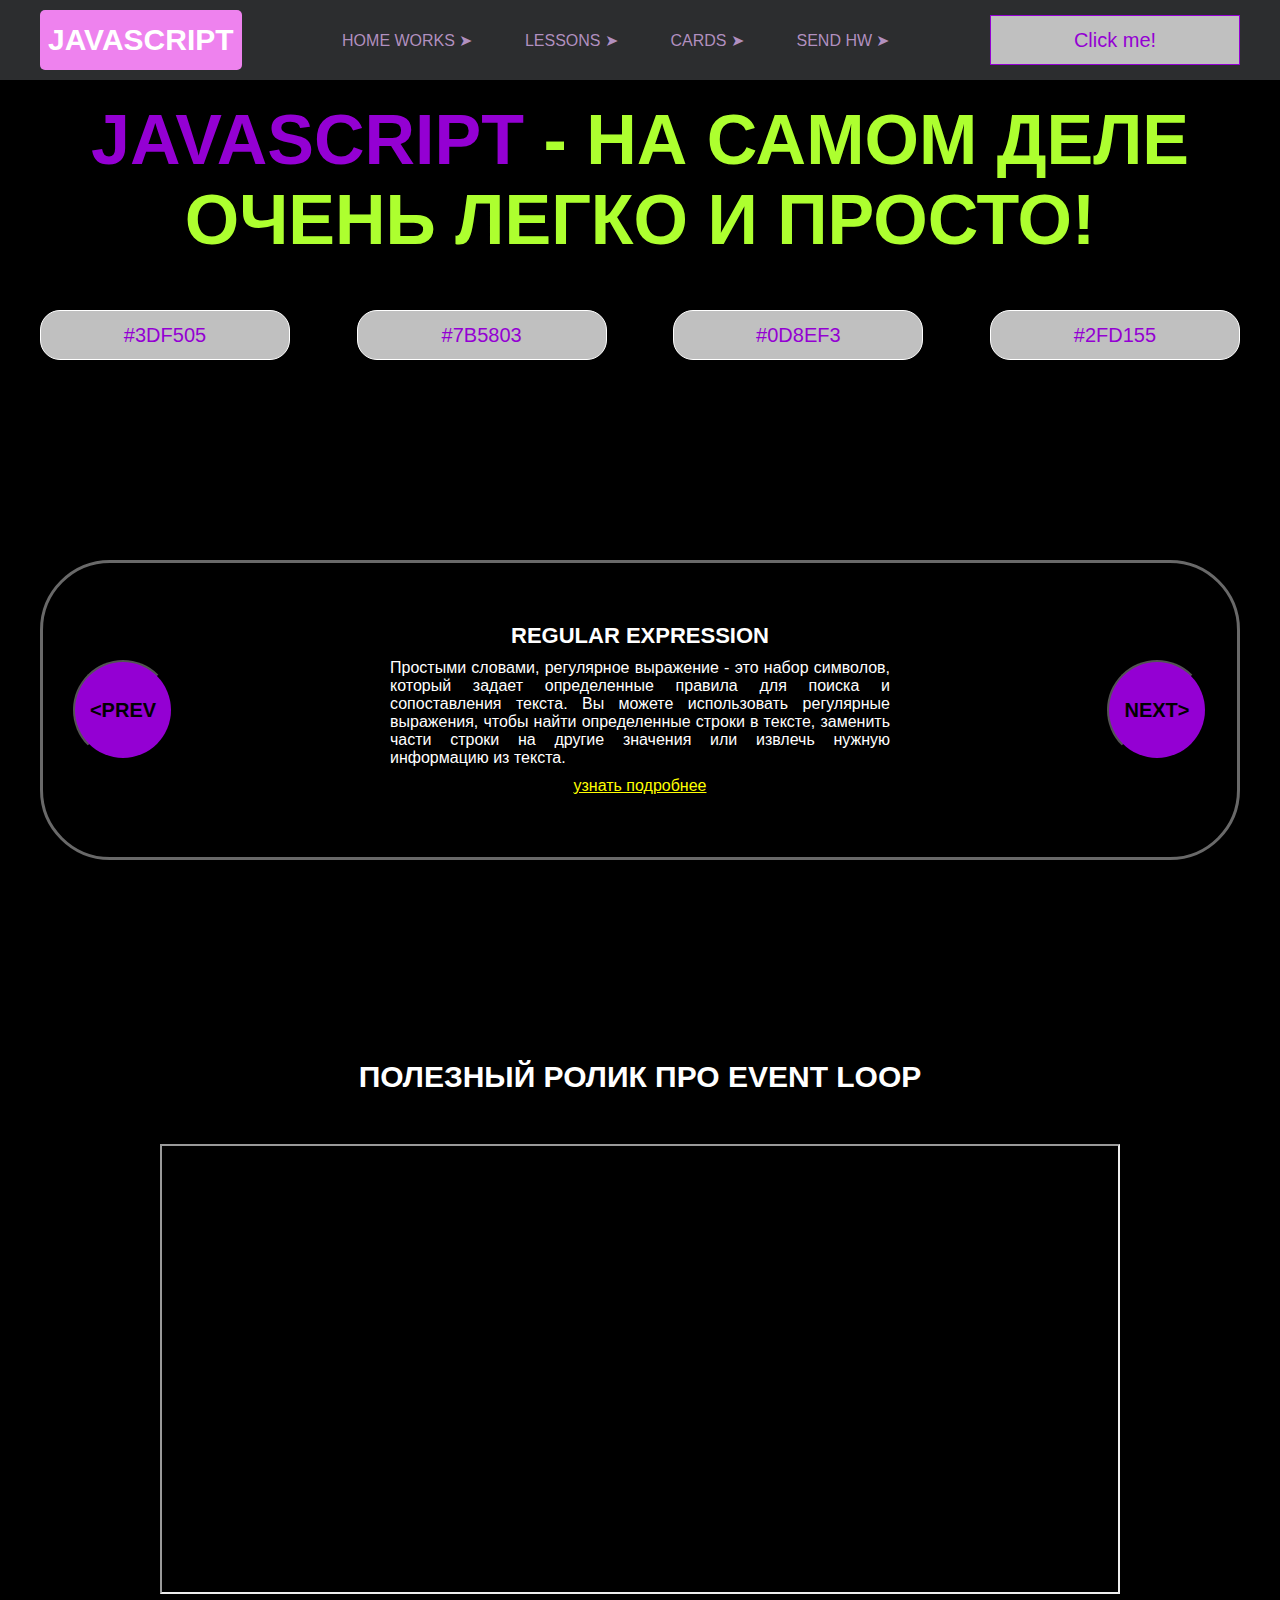
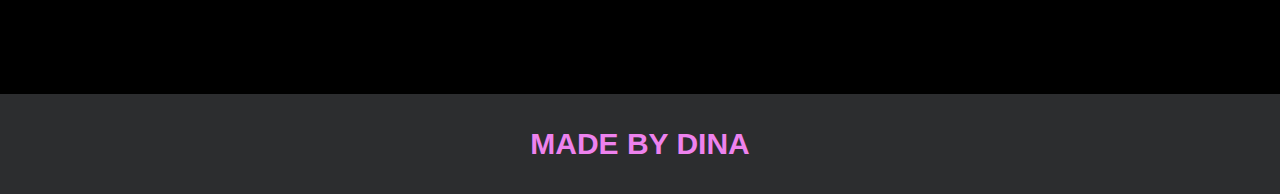
<file: index.html>
<!DOCTYPE html>
<html lang="en">
<head>
    <meta charset="UTF-8">
    <title>Java Script</title>
    <link rel="stylesheet" href="css/style.css">
    <link rel="stylesheet" href="css/core.css">
</head>
<body>

<div class="wrapper">
    <div class="header">
        <div class="container">
            <div class="inner_header">
                <a href="index.html">
                    <div class="logotype">
                        <h2>JavaScript</h2>
                    </div>
                </a>
                <ul class="menu">
                    <li class="menu_link">
                        <a href="pages/home_works.html">Home Works
                            &#10148;</a>
                    </li>
                    <li class="menu_link">
                        <a href="pages/lessons.html">Lessons
                            &#10148;</a>
                    </li>
                    <li class="menu_link">
                        <a href="pages/cards.html">Cards
                            &#10148;</a>
                    </li>
                    <li class="menu_link">
                        <a href="https://t.me/dikusyaaa" target="_blank">Send hw
                            &#10148;</a>
                    </li>
                </ul>
                <button class="btn" id="btn-get">Click me!</button>
            </div>
        </div>
    </div>
    <div class="main_block">
        <div class="container">
            <div class="inner_main">
                <h1><strong id="js-color">JavaScript</strong> - на самом деле очень легко и просто!</h1>
                <div class="colors-buttons">
                    <button class="btn btn-color"></button>
                    <button class="btn btn-color"></button>
                    <button class="btn btn-color"></button>
                    <button class="btn btn-color"></button>
                </div>
            </div>
        </div>
    </div>
    <div class="slider_block">
        <div class="container">
            <div class="inner_slider">
                <div class="slider">
                    <button class="btn-slide" id="prev">&lt;prev</button>
                    <div class="slide active_slide">
                        <div class="slide_card">
                            <h3>regular expression</h3>
                            <p>Простыми словами, регулярное выражение - это набор символов, который задает определенные правила для поиска и сопоставления текста. Вы можете использовать регулярные выражения, чтобы найти определенные строки в тексте, заменить части строки на другие значения или извлечь нужную информацию из текста.</p>
                            <a href="https://developer.mozilla.org/ru/docs/Web/JavaScript/Guide/Regular_expressions" target="_blank">узнать подробнее</a>
                        </div>
                    </div>
                    <div class="slide">
                        <div class="slide_card">
                            <h3>recursion</h3>
                            <p>Простыми словами, рекурсия - это, когда функция делает повторяющиеся вызовы самой себя для решения задачи, пока не достигнет определенного условия выхода из рекурсии.</p>
                            <a href="https://learn.javascript.ru/recursion" target="_blank">узнать подробнее</a>
                        </div>
                    </div>
                    <div class="slide">
                        <div class="slide_card">
                            <h3>json</h3>
                            <p>Простыми словами, JSON - это способ представления данных в виде текста, чтобы они могли быть легко поняты и использованы различными программами. Он использует простые правила для описания объектов и массивов, а также для представления простых типов данных, таких как строки, числа, логические значения и т.д.</p>
                            <a href="https://developer.mozilla.org/ru/docs/Learn/JavaScript/Objects/JSON" target="_blank">узнать подробнее</a>
                        </div>
                    </div>
                    <div class="slide">
                        <div class="slide_card">
                            <h3>event loop</h3>
                            <p>Простыми словами, event loop похож на дежурного, который непрерывно проверяет, произошло ли какое-либо событие, и реагирует на него, когда оно происходит. Он имеет список задач, которые нужно выполнить, и он перебирает этот список событий одно за другим, обрабатывая каждое событие, когда оно наступает.</p>
                            <a href="https://highload.today/kak-ustroen-event-loop-v-javascript-parallelnaya-model-i-tsikl-sobytij/" target="_blank">узнать подробнее</a>
                        </div>
                    </div>
                    <button class="btn-slide" id="next">next&gt;</button>
                </div>
            </div>
        </div>
    </div>
    <div class="block_video">
        <div class="container">
            <h3>Полезный ролик про Event Loop</h3>
            <div class="inner_block_video">
                <iframe width="80%" height="450" src="https://www.youtube.com/embed/zDlg64fsQow" title="YouTube video player" frameborder="2" allow="autoplay; clipboard-write; encrypted-media; gyroscope; picture-in-picture; web-share" allowfullscreen></iframe>
            </div>
        </div>
    </div>
    <div class="footer">
        <div class="container">
            <a href="https://www.instagram.com/dikusyaa/" target="_blank">
                <div class="inner_footer">
                    <h2>Made by Dina</h2>
                </div>
            </a>
        </div>
    </div>
</div>

<div class="modal">
    <div class="modal_dialog">
        <div class="modal_content">
            <form action="#">
                <div class="modal_close">&times;</div>
                <div class="modal_title">Мы свяжемся с вами как можно быстрее!</div>
                <input required placeholder="Ваше имя" name="full_name" type="text" class="modal_input">
                <input required placeholder="Ваш номер телефона" name="phone" type="phone" class="modal_input">
                <button class="btn btn_dark btn_min">Перезвонить мне</button>
            </form>
        </div>
    </div>
</div>

</body>
<script src="js/main.js"></script>
<script src="js/modal.js"></script>
</html>
</file>
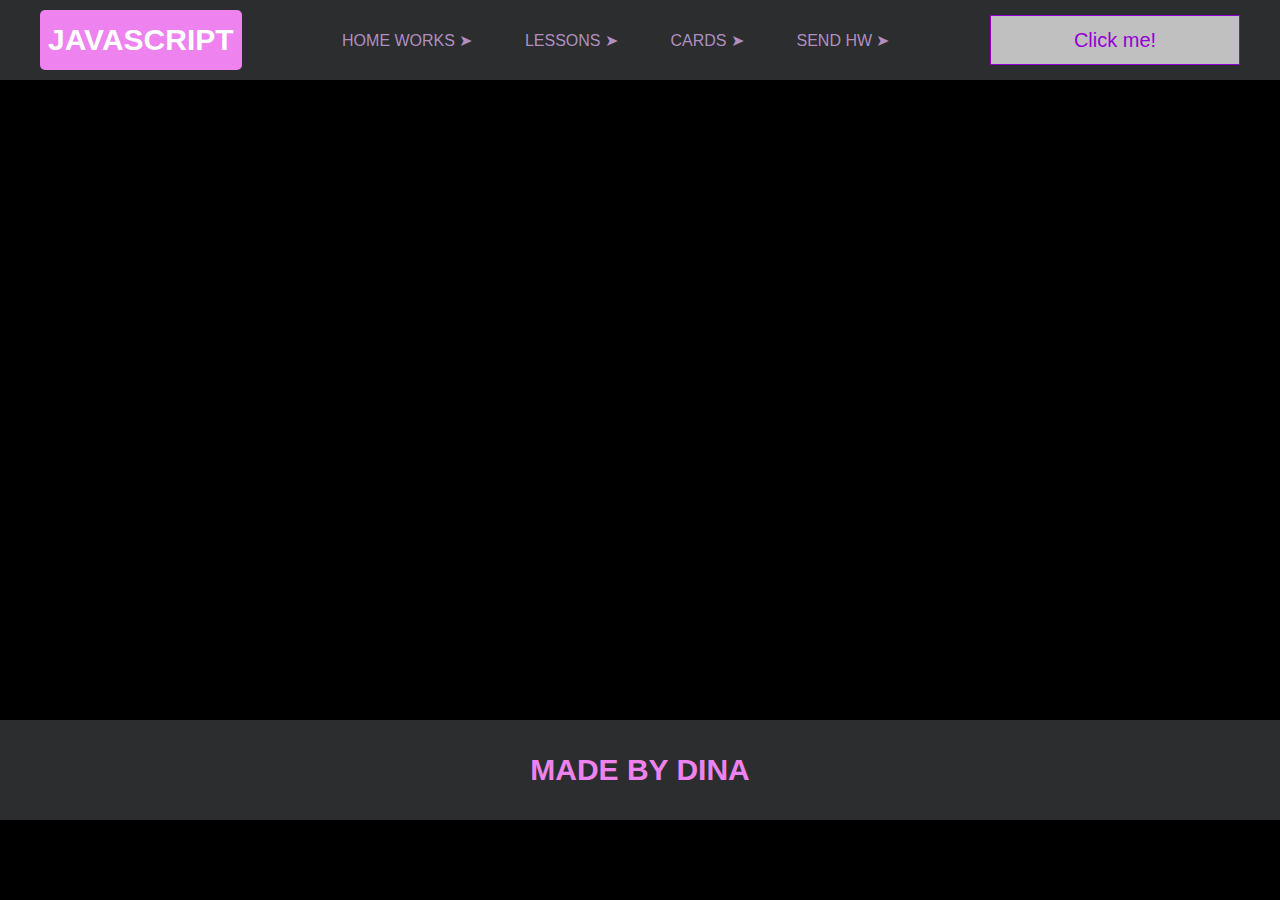
<file: pages/cards.html>
<!DOCTYPE html>
<html lang="en">
<head>
    <meta charset="UTF-8">
    <title>Cards</title>
    <link rel="stylesheet" href="../css/style.css">
    <link rel="stylesheet" href="../css/core.css">
    <link rel="stylesheet" href="../css/cards.css">
</head>
<body>
<div class="wrapper">
    <div class="header">
        <div class="container">
            <div class="inner_header">
                <a href="../index.html">
                    <div class="logotype">
                        <h2>Java<span>Script</span></h2>
                    </div>
                </a>
                <ul class="menu">
                    <li class="menu_link">
                        <a href="../pages/home_works.html">Home Works
                            &#10148;</a>
                    </li>
                    <li class="menu_link">
                        <a href="../pages/lessons.html">Lessons
                            &#10148;</a>
                    </li>
                    <li class="menu_link">
                        <a href="../pages/cards.html">Cards
                            &#10148;</a>
                    </li>
                    <li class="menu_link">
                        <a href="https://t.me/dikusyaaa" target="_blank">Send hw
                            &#10148;</a>
                    </li>
                </ul>
                <button class="btn" id="btn-get">Click me!</button>
            </div>
        </div>
    </div>

    <main>
        <div class="card-container">

        </div>
    </main>

    <div class="footer">
        <div class="container">
            <a href="https://www.instagram.com/dikusyaa/" target="_blank">
                <div class="inner_footer">
                    <h2>Made by Dina</h2>
                </div>
            </a>
        </div>
    </div>

    <div class="modal">
        <div class="modal_dialog">
            <div class="modal_content">
                <form action="#">
                    <div class="modal_close">&times;</div>
                    <div class="modal_title">Мы свяжемся с вами как можно быстрее!</div>
                    <input required placeholder="Ваше имя" name="name" type="text" class="modal_input">
                    <input required placeholder="Ваш номер телефона" name="phone" type="phone" class="modal_input">
                    <button class="btn btn_dark btn_min">Перезвонить мне</button>
                </form>
            </div>
        </div>
    </div>
</div>
</body>
<script src="../js/cards.js"></script>
<script src="../js/modal.js"></script>
</html>
</file>
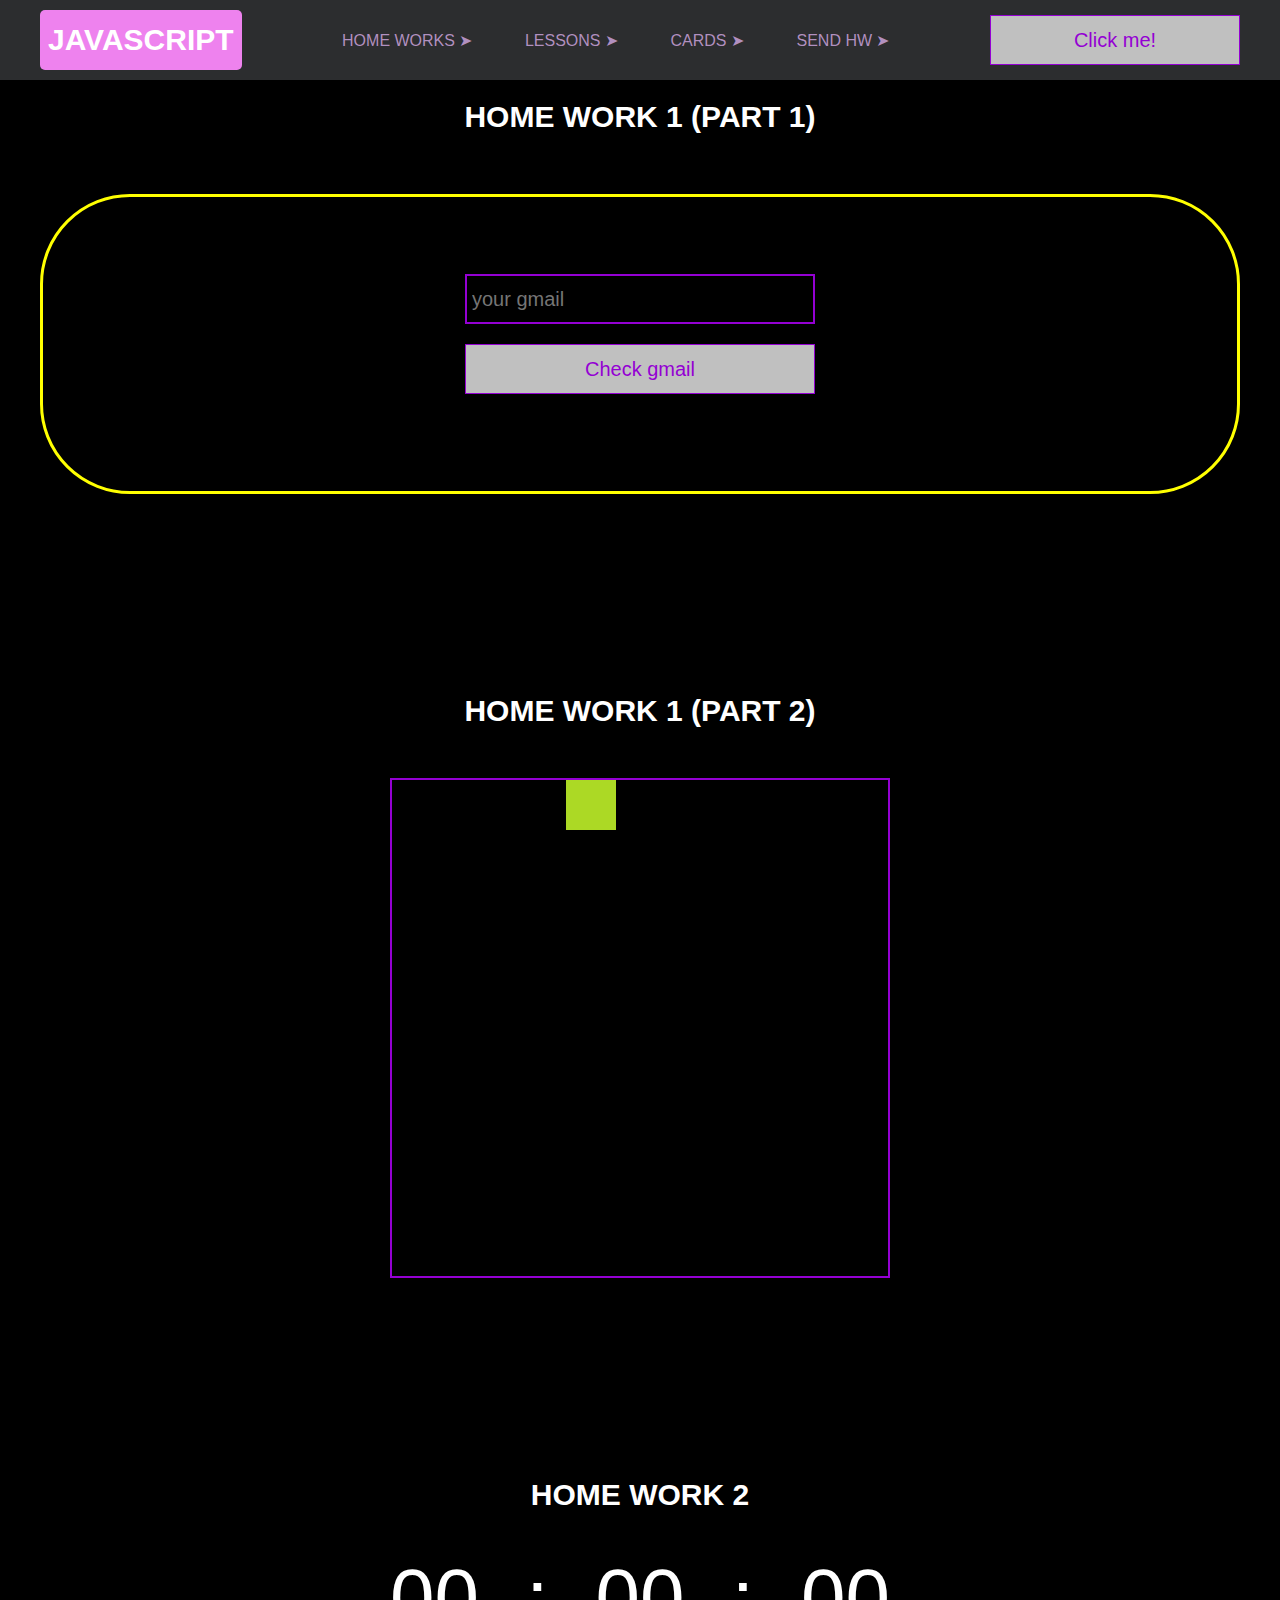
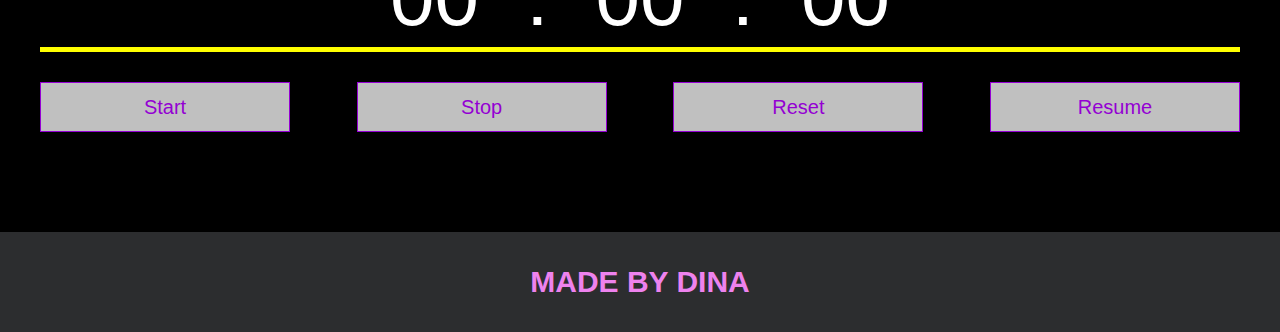
<file: pages/home_works.html>
<!DOCTYPE html>
<html lang="en">
<head>
    <meta charset="UTF-8">
    <title>Home Works</title>
    <link rel="stylesheet" href="../css/style.css">
    <link rel="stylesheet" href="../css/core.css">
    <link rel="stylesheet" href="../css/home_works.css">
</head>
<body>

<div class="wrapper">
    <div class="header">
        <div class="container">
            <div class="inner_header">
                <a href="../index.html">
                    <div class="logotype">
                        <h2>Java<span>Script</span></h2>
                    </div>
                </a>
                <ul class="menu">
                    <li class="menu_link">
                        <a href="../pages/home_works.html">Home Works
                            &#10148;</a>
                    </li>
                    <li class="menu_link">
                        <a href="../pages/lessons.html">Lessons
                            &#10148;</a>
                    </li>
                    <li class="menu_link">
                        <a href="../pages/cards.html">Cards
                            &#10148;</a>
                    </li>
                    <li class="menu_link">
                        <a href="https://t.me/dikusyaaa" target="_blank">Send hw
                            &#10148;</a>
                    </li>
                </ul>
                <button class="btn" id="btn-get">Click me!</button>
            </div>
        </div>
    </div>
    <div class="gmail_block">
        <div class="container">
            <h3>Home work 1 (part 1)</h3>
            <div class="inner_gmail_block">
                <div class="form_gmail">
                    <label for="gmail_input"></label>
                    <input type="text" id="gmail_input" placeholder="your gmail">
                    <button class="btn" id="gmail_button">Check gmail</button>
                    <span class="checker" id="gmail_result"></span>
                </div>
            </div>
        </div>
    </div>
    <div class="move_block">
        <div class="container">
            <h3>Home work 1 (part 2)</h3>
            <div class="inner_move_block">
                <div class="parent_block">
                    <div class="child_block"></div>
                </div>
            </div>
        </div>
    </div>
    <div class="stopwatch">
        <div class="container">
            <h3>Home work 2 </h3>
            <div class="time">
                <div class="time_block">
                    <div class="interval" id="minutes">00</div>
                    <div class="break">:</div>
                    <div class="interval" id="seconds">00</div>
                    <div class="break">:</div>
                    <div class="interval" id="ml-seconds">00</div>
                </div>
            </div>
            <div class="time_buttons">
                <button class="btn" id="start">Start</button>
                <button class="btn" id="stop">Stop</button>
                <button class="btn" id="reset">Reset</button>
                <button class="btn" id="resume">Resume</button>
            </div>
        </div>
    </div>
    <div class="footer">
        <div class="container">
            <a href="https://www.instagram.com/dikusyaa/" target="_blank">
                <div class="inner_footer">
                    <h2>Made by Dina</h2>
                </div>
            </a>
        </div>
    </div>
</div>

<div class="modal">
    <div class="modal_dialog">
        <div class="modal_content">
            <form action="#">
                <div class="modal_close">&times;</div>
                <div class="modal_title">Мы свяжемся с вами как можно быстрее!</div>
                <input required placeholder="Ваше имя" name="name" type="text" class="modal_input">
                <input required placeholder="Ваш номер телефона" name="phone" type="phone" class="modal_input">
                <button class="btn btn_dark btn_min">Перезвонить мне</button>
            </form>
        </div>
    </div>
</div>

</body>
<script src="../js/home_works.js"></script>
<script src="../js/modal.js"></script>
</html>
</file>
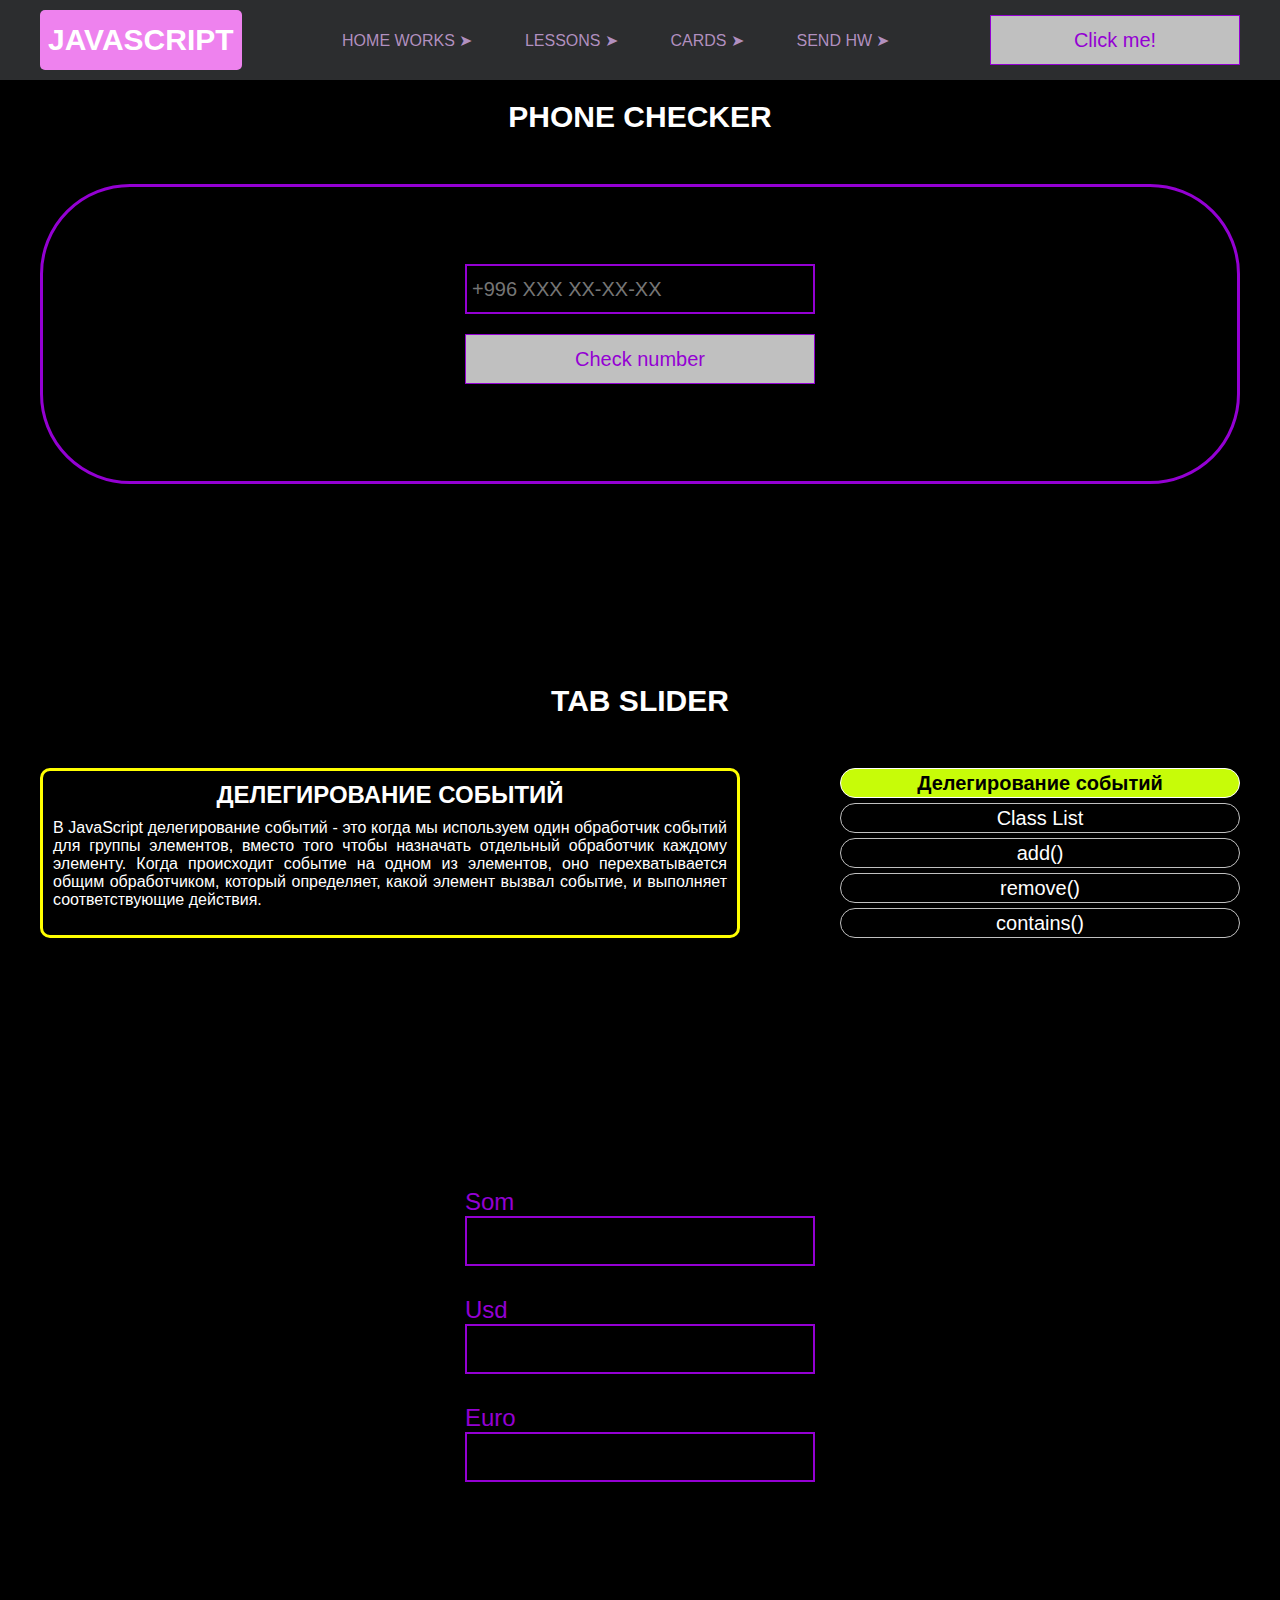
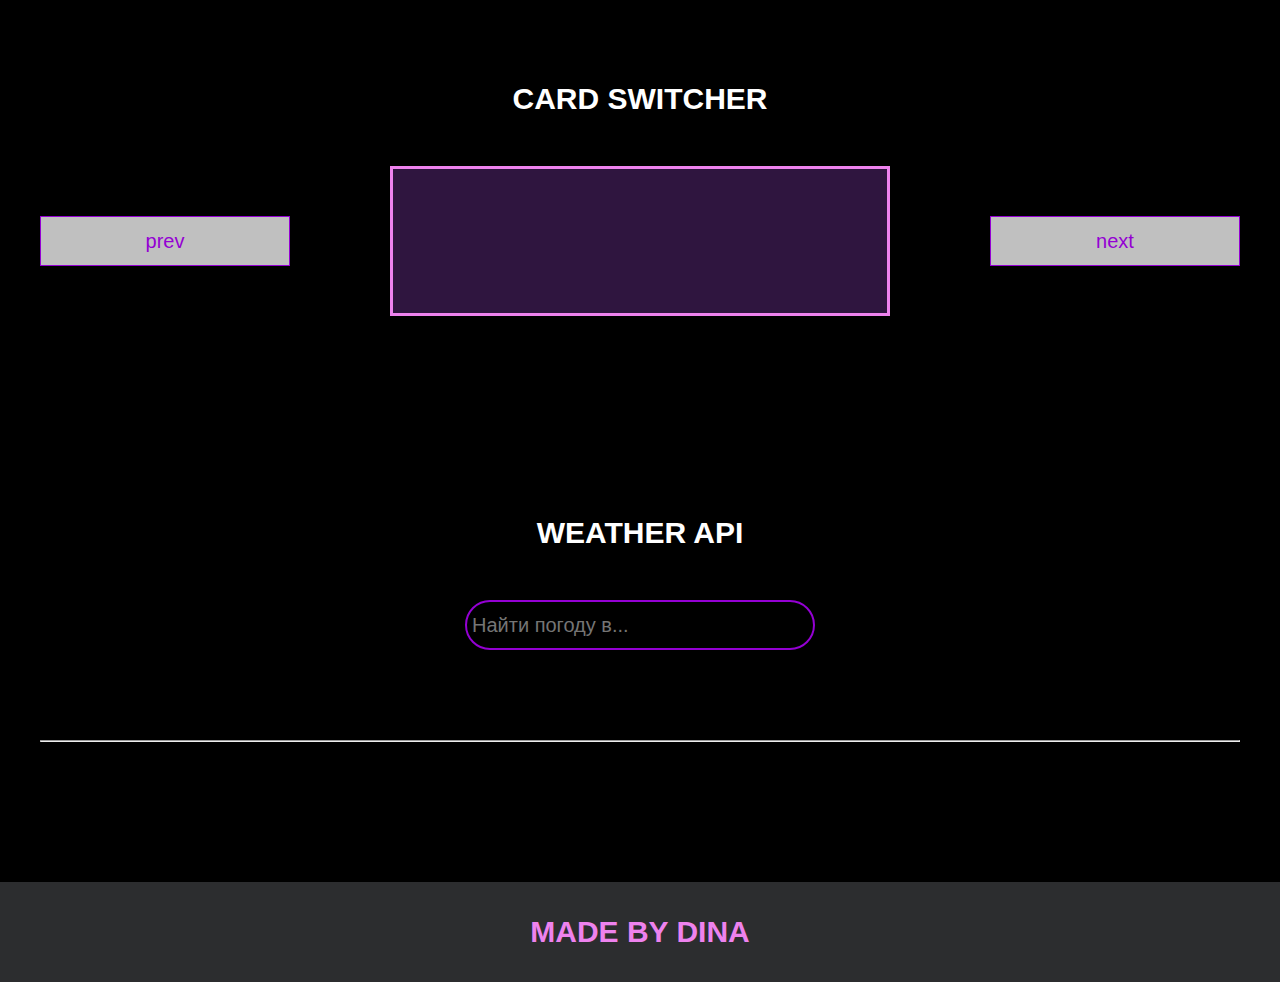
<file: pages/lessons.html>
<!DOCTYPE html>
<html lang="en">
<head>
    <meta charset="UTF-8">
    <title>Lessons</title>
    <link rel="stylesheet" href="../css/style.css">
    <link rel="stylesheet" href="../css/core.css">
    <link rel="stylesheet" href="../css/lessons.css">
</head>
<body>

<div class="wrapper">
    <div class="header">
        <div class="container">
            <div class="inner_header">
                <a href="../index.html">
                    <div class="logotype">
                        <h2>Java<span>Script</span></h2>
                    </div>
                </a>
                <ul class="menu">
                    <li class="menu_link">
                        <a href="../pages/home_works.html">Home Works
                            &#10148;</a>
                    </li>
                    <li class="menu_link">
                        <a href="../pages/lessons.html">Lessons
                            &#10148;</a>
                    </li>
                    <li class="menu_link">
                        <a href="../pages/cards.html">Cards
                            &#10148;</a>
                    </li>
                    <li class="menu_link">
                        <a href="https://t.me/dikusyaaa" target="_blank">Send hw
                            &#10148;</a>
                    </li>
                </ul>
                <button class="btn" id="btn-get">Click me!</button>
            </div>
        </div>
    </div>
    <div class="phone_block">
        <div class="container">
            <h3>Phone checker</h3>
            <div class="inner_phone_block">
                <div class="form_phone">
                    <label for="phone_input"></label>
                    <input type="text" id="phone_input" placeholder="+996 XXX XX-XX-XX">
                    <button class="btn" id="phone_button">Check number</button>
                    <span class="checker" id="phone_result"></span>
                </div>
            </div>
        </div>
    </div>
    <div class="tab_slider">
        <div class="container">
            <h3>tab slider</h3>
            <div class="inner_tab_slider">
                <div class="tab_contents_block">
                    <div class="tab_content_block">
                        <h4>Делегирование событий</h4>
                        <p>В JavaScript делегирование событий - это когда мы используем один обработчик событий для группы элементов, вместо того чтобы назначать отдельный обработчик каждому элементу. Когда происходит событие на одном из элементов, оно перехватывается общим обработчиком, который определяет, какой элемент вызвал событие, и выполняет соответствующие действия.</p>
                    </div>
                    <div class="tab_content_block">
                        <h4>classList</h4>
                        <p>classList в JavaScript - это свойство, которое позволяет нам работать с классами элемента HTML. С помощью classList мы можем добавлять, удалять или проверять наличие классов у элемента. Допустим, у нас есть элемент на веб-странице, и мы хотим изменить его классы с помощью JavaScript. Вместо того, чтобы обращаться напрямую к атрибуту class, мы можем использовать свойство classList этого элемента. </p>
                    </div>
                    <div class="tab_content_block">
                        <h4>add()</h4>
                        <p>Метод add позволяет добавить новый класс к списку классов элемента. Например, element.classList.add('new-class') добавит класс с именем "new-class" к элементу.</p>
                    </div>
                    <div class="tab_content_block">
                        <h4>remove()</h4>
                        <p>Метод remove позволяет удалить класс из списка классов элемента. Например, element.classList.remove('old-class') удалит класс с именем "old-class" из элемента.</p>
                    </div>
                    <div class="tab_content_block">
                        <h4>contains()</h4>
                        <p>Метод contains позволяет проверить, содержит ли элемент определенный класс. Он возвращает true, если класс присутствует, и false, если его нет. Например, element.classList.contains('highlight') вернет true, если у элемента есть класс "highlight".</p>
                    </div>

                    <div class="tab_content_items">
                        <div class="tab_content_item tab_content_item_active">Делегирование событий</div>
                        <div class="tab_content_item">Class List</div>
                        <div class="tab_content_item">add()</div>
                        <div class="tab_content_item">remove()</div>
                        <div class="tab_content_item">contains()</div>
                    </div>

                </div>
            </div>
        </div>
    </div>
    <div class="converter">
        <div class="container">
            <div class="inner_converter">
                <div class="som">
                    <label for="som"> Som </label>
                    <input type="number" id="som">
                </div>
                <div class="usd">
                    <label for="usd"> Usd </label>
                    <input type="number" id="usd">
                </div>
                <div class="eur">
                    <label for="euro"> Euro </label>
                    <input type="number" id="euro">
                </div>
            </div>
        </div>
    </div>

    <div class="card_switcher">
        <div class="container">
            <h3>Card Switcher</h3>
            <div class="inner_card_switcher">
                <button class="btn" id="btn-prev">prev</button>
                <div class="card"></div>
                <button class="btn" id="btn-next">next</button>
            </div>
        </div>
    </div>

    <div class="weather">
        <div class="container">
            <h3>Weather Api</h3>
            <div class="inner_weather">
                <div class="search_block">
                    <input type="text" class="cityName" placeholder="Найти погоду в...">
                </div>
                <div class="weather_result">
                    <span class="city"></span>
                    <hr>
                    <span class="temp"></span>
                </div>
            </div>
        </div>
    </div>

    <div class="footer">
        <div class="container">
            <a href="https://www.instagram.com/dikusyaa/" target="_blank">
                <div class="inner_footer">
                    <h2>Made by Dina</h2>
                </div>
            </a>
        </div>
    </div>
</div>

<div class="modal">
    <div class="modal_dialog">
        <div class="modal_content">
            <form action="#">
                <div class="modal_close">&times;</div>
                <div class="modal_title">Мы свяжемся с вами как можно быстрее!</div>
                <input required placeholder="Ваше имя" name="name" type="text" class="modal_input">
                <input required placeholder="Ваш номер телефона" name="phone" type="phone" class="modal_input">
                <button class="btn btn_dark btn_min">Перезвонить мне</button>
            </form>
        </div>
    </div>
</div>

</body>
<script src="../js/lesson.js"></script>
<script src="../js/modal.js"></script>
</html>
</file>
<file: css/style.css>
/* HEADER */

.header {
    height: 80px;
    background: #2c2d2f;
    display: flex;
    align-items: center;
    width: 100%;
    position: fixed;
    top: 0;
    z-index: 2;
}

.inner_header {
    height: 100%;
    display: flex;
    align-items: center;
    justify-content: space-between;
}
/*Test*/
/* LOGOTYPE */

.logotype {
    display: flex;
    align-items: center;
    justify-content: center;
    font-size: 22px;
    height: 60px;
    width: fit-content;
    background: violet;
    padding: 8px;
    color: white;
    border-radius: 5px;
    cursor: pointer;
}

/* HEADER MENU */

.menu {
    display: flex;
    justify-content: space-around;
    width: 600px;
}

.menu_link a {
    color: rgba(197, 159, 213, 0.88);
    text-transform: uppercase;
}

.menu_link a:hover {
    text-decoration: underline;
}

/* MAIN BLOCK */

.main_block {
    padding: 100px 0;
    background: black;
}

/* BUTTONS COLOR PICKER */

.colors-buttons {
    display: flex;
    justify-content: space-between;
    margin-top: 50px;
}

.btn-color {
    border-radius: 20px;
    border-color: white !important;
}

/* FOOTER */

.footer {
    background: #2c2d2f;
    width: 100%;
}

.inner_footer {
    display: flex;
    align-items: center;
    justify-content: center;
    height: 100px;
}

.footer h2 {
    text-transform: uppercase;
    color: violet;
    font-weight: 600;
}

/* SLIDER BLOCK */
.slider_block {
    padding: 100px 0;
    background: black;
}

.slider {
    position: relative;
    width: 100%;
    height: 300px;
    overflow: hidden;
    border: 3px solid rgba(192, 192, 192, 0.55);
    border-radius: 70px;
    display: flex;
    align-items: center;
    justify-content: space-between;
    padding: 0 30px;
}

.slide {
    position: absolute;
    top: 60px;
    left: 0;
    width: 100%;
    height: 100%;
    display: none;
    transition: opacity 0.5s ease-in-out;
}

.slide_card {
    color: white;
    margin: 0 auto;
    width: 500px;
    text-align: center;
}

.slide_card h3 {
    color: white;
    text-transform: uppercase;
    font-size: 22px;
}

.slide_card p {
    font-size: 16px;
    text-align: justify;
    margin: 10px 0;
}

.slide_card a {
    color: yellow;
    text-decoration: underline;
}

.slide.active_slide {
    display: block;
}

/* VIDEO BLOCK */

.block_video {
    background: black;
    padding: 100px 0;
}

.inner_block_video {
    display: flex;
    justify-content: center;
    margin-top: 50px;
}

/* MODAL */

.modal {
    position: fixed;
    height: 100%;
    width: 100%;
    top: 0;
    left: 0;
    z-index: 2;
    background: rgba(0, 0, 0, 0.8);
    display: none;
}

.modal_dialog {
    max-width: 500px;
    margin: 150px auto;
}

.modal_content {
    position: relative;
    width: 100%;
    padding: 40px;
    background-color: black;
    border: 2px solid violet;
    border-radius: 4px;
    max-height: 80vh;
    overflow-y: auto;
}

.modal_content form {
    display: flex;
    flex-direction: column;
    align-items: center;
}

.modal_close {
    position: absolute;
    top: 8px;
    right: 14px;
    font-size: 30px;
    color: red;
    opacity: 0.5;
    font-weight: 700;
    border: none;
    background-color: transparent;
    cursor: pointer;
}

.modal_title {
    text-align: center;
    font-size: 22px;
    text-transform: uppercase;
    color: white;
}

.modal_input, .btn_min {
    width: 100% !important;
    margin-top: 10px;
}
</file>
<file: css/core.css>
* {
    margin: 0;
    padding: 0;
    box-sizing: border-box;
}

.container {
    width: 1200px;
    margin: 0 auto;
}

body {
    font-family: "Britannic Bold", sans-serif;
    background: #c2d0d0;
}

.btn {
    width: 250px;
    height: 50px;
    font-size: 20px;
    cursor: pointer;
    border: 1px solid darkviolet;
    background: silver;
    color: darkviolet;
}

.btn:hover {
    background: yellow;
}

.btn:active {
    background: #56585D;
    border: 2px solid darkviolet;
}

a {
    text-decoration: none;
}

li {
    list-style: none;
}

h1 {
    text-align: center;
    font-size: 70px;
    color: greenyellow;
    margin: 0 auto;
    text-transform: uppercase;
    font-weight: 600;
    animation: h1 6s infinite;
}
@keyframes h1 {
    0%{
        transform: scale(0.9);
    }
    50%{
        transform: scale(0.6);
    }
    75%{
        transform: scale(1);
    }
    100%{
        transform: scale(0.9);
    }
}

h2 {
    text-align: center;
    font-size: 30px;
    color: white;
    margin: 0 auto;
    text-transform: uppercase;
    font-weight: 600;
}

h3 {
    text-align: center;
    font-size: 30px;
    color: white;
    margin: 0 auto;
    text-transform: uppercase;
    font-weight: 600;
}

h4 {
    font-size: 24px;
    color: white;
    text-transform: uppercase;
    font-weight: 600;
}

strong {
    color: darkviolet;
}

label {
    font-size: 24px;
    color: darkviolet;
}

input {
    width: 350px;
    height: 50px;
    font-size: 20px;
    padding-left: 5px;
    color: #faf9f9;
    background: black;
    border: 2px solid darkviolet;
}

.checker {
    color: white;
    font-size: 30px;
}

.btn-slide {
    display: block;
    width: 100px;
    height: 100px;
    background: darkviolet;
    color: black;
    font-size: 20px;
    text-transform: uppercase;
    border-radius: 50%;
    font-weight: 800;
    z-index: 1;
}

.btn-slide:hover {
    background: darkviolet !important;
    cursor: pointer;
    color: white;
}
</file>
<file: css/cards.css>
body {
    background-color: black;
    font-family: Arial, sans-serif;
}

header {
    text-align: center;
    padding: 20px;
    background-color: #333;
}

main {
    display: flex;
    justify-content: center;
    align-items: center;
    min-height: 80vh;
}

.card-container {
    display: flex;
    flex-wrap: wrap;
    gap: 20px;
    justify-content: center;
    margin-top: 150px;
    margin-bottom: 150px;
}

.card {
    width: 300px;
    padding: 20px;
    height: 350px;
    background-image: url('../images/photo_JS.png');
    background-size: cover;
    background-color: #222;
    background-repeat: no-repeat;
    border: 2px solid white;
    border-radius: 10px;
    text-align: center;
    margin: 10px;
    animation: cards 3s infinite;
}
@keyframes cards {
    0% {
        border-radius: 10px;
    }
    50% {
        border-radius: 40px;
    }
    100% {
        border-radius: 10px;
    }
}
.card h2 {
    color: black;
    font-size: 23px;
    padding-top: 10px;
}
.card p {
    font-size: 19px;
    padding-top: 5px;
}
img {
    max-width: 100%;
    height: auto;
    border: 1px solid white;
    border-radius: 5px;
}

.highlighted-card {
    border: 5px solid greenyellow;
    animation: high_card 3s infinite;
}
@keyframes high_card {
    0% {
        border-radius: 50px;
    }
    100% {
        border-radius: 50px;
    }
}
</file>
<file: css/home_works.css>
/* GMAIL BLOCK */

.gmail_block {
    background: black;
    padding: 100px 0;
}

.inner_gmail_block {
    margin-top: 60px;
    display: flex;
    justify-content: space-evenly;
    border: 3px solid yellow;
    height: 300px;
    border-radius: 90px;
    align-items: center;
    animation: gmail 2s;
}
@keyframes gmail {
    0%{
        transform: scale(0.8);
    }
    50%{
        transform: scale(1.2);
    }
    100%{
        transform: scale(1);
    }
}

.form_gmail {
    display: flex;
    flex-direction: column;
    align-items: center;
}

.form_gmail button {
    width: 100%;
    margin: 20px 0;
}

/* MOVE BLOCK */

.move_block {
    background: black;
    padding: 100px 0;
}

.parent_block {
    height: 500px;
    width: 500px;
    border: 2px solid darkviolet;
    position: relative;
    margin: 0 auto;
    animation: parent 5s infinite;
}
@keyframes parent {
    0%{
        right: 400px;
    }
    50%{
        right: -400px;
    }
    100%{
        right: 400px;
    }
}

.child_block {
    position: absolute;
    width: 50px;
    height: 50px;
    background: #acd925;
}

.inner_move_block {
    margin-top: 50px;
}

/* STOP WATCH */

.time {
    color: white;
    display: flex;
    justify-content: center;
    font-size: 80px;
    height: 100px;
    width: 100%;
    border-bottom: 5px solid yellow;
    margin-top: 40px;
    animation: time 1s;
}
@keyframes time {
    0%{
        opacity: 0;
    }
    100%{
        opacity: 100;
    }
}

.time_block {
    display: flex;
    width: 500px;
    justify-content: space-between;
}

.stopwatch {
    padding: 100px 0;
    background: black;
}

.time_buttons {
    margin-top: 30px;
    width: 100%;
    display: flex;
    justify-content: space-between;
}
</file>
<file: css/lessons.css>
/* PHONE CHECKER */
.phone_block {
    background: black;
    padding: 100px 0;
}

.inner_phone_block {
    margin-top: 50px;
    display: flex;
    justify-content: space-evenly;
    border: 3px solid darkviolet;
    height: 300px;
    border-radius: 90px;
    align-items: center;
    animation: phone 2s;
}
@keyframes phone {
    0%{
        transform: scale(1.2);
    }
    50%{
        transform: scale(0.8);
    }
    100%{
        transform: scale(1);
    }
}


.form_phone {
    display: flex;
    flex-direction: column;
    align-items: center;
}

.form_phone button {
    width: 100%;
    margin: 20px 0;
}

/* TAB SLIDER */

.tab_slider {
    background: black;
    padding: 100px 0;
}

.tab_content_block {
    width: 700px;
    border: 3px solid yellow;
    padding: 10px;
    border-radius: 10px;
    text-align: center;
    display: flex;
    align-items: center;
    flex-direction: column;
    justify-content: center;
    height: 170px;
    font-family: sans-serif;
    animation: tab 1s;
}
@keyframes tab {
    0%{
        opacity: 0;
    }
    100%{
        opacity: 100;
    }
}


.tab_content_block p {
    color: white;
    margin-top: 10px;
    text-align: justify;
}

.tab_content_items {
    width: 400px;
    display: flex;
    flex-direction: column;
    row-gap: 5px;
}

.tab_content_item {
    padding: 10px;
    height: 30px;
    color: white;
    border: 1px solid silver;
    text-align: center;
    font-size: 20px;
    cursor: pointer;
    display: grid;
    place-content: center;
    border-radius: 30px;
}

.tab_content_item_active {
    background: #c7fc08;
    color: black;
    font-weight: 600;
    border: 1px solid white;
}

.tab_contents_block {
    display: flex;
    justify-content: space-between;
    align-items: center;
    margin-top: 50px;
}

/*----------CONVERTER----------*/

.converter {
    padding: 100px 0;
    background-color: black;
}

.inner_converter {
    margin-top: 50px;
    display: flex;
    align-items: center;
    justify-content: center;
    flex-direction: column;
    row-gap: 30px;
    animation: converter 1s;
}
@keyframes converter {
    0%{
        opacity: 0;
    }
    100%{
        opacity: 100;
    }
}

.inner_converter > div {
    display: flex;
    flex-direction: column;
}

/*------CARD SWITCHER------*/

.card_switcher {
    background-color: black;
    padding: 100px 0;
}

.card {
    width: 500px;
    height: 150px;
    border: 3px solid violet;
    text-align: center;
    display: flex;
    flex-direction: column;
    justify-content: space-around;
    align-items: center;
    padding: 20px;
    animation: card 4s infinite;
    background-color: #2f153f;
}
@keyframes card {
   0%{
       border-radius: 0;
   }
   50%{
       border-radius: 100px;
   }
   100%{
       border-radius: 0;
   }
}

.card p {
    color: yellow;
    font-size: 20px;
}

.card span {
    color: white;
    font-size: 30px;
}

.inner_card_switcher {
    margin-top: 50px;
    display: flex;
    align-items: center;
    justify-content: space-between;
}


/*--------WEATHER API---------*/


.weather {
    padding: 100px 0;
    background-color: black;
}

.inner_weather > div{
    display: flex;
    flex-direction: column;
    gap: 20px;
}

.search_block {
    display: flex;
    align-items: center;
    flex-direction: column;
    row-gap: 20px;
    margin: 50px 0;
}

.weather input {
    border-radius: 30px;
}

.city, .temp {
    text-align: center;
    font-size: 30px;
    color: white;
    margin: 10px 0;
}
</file>
